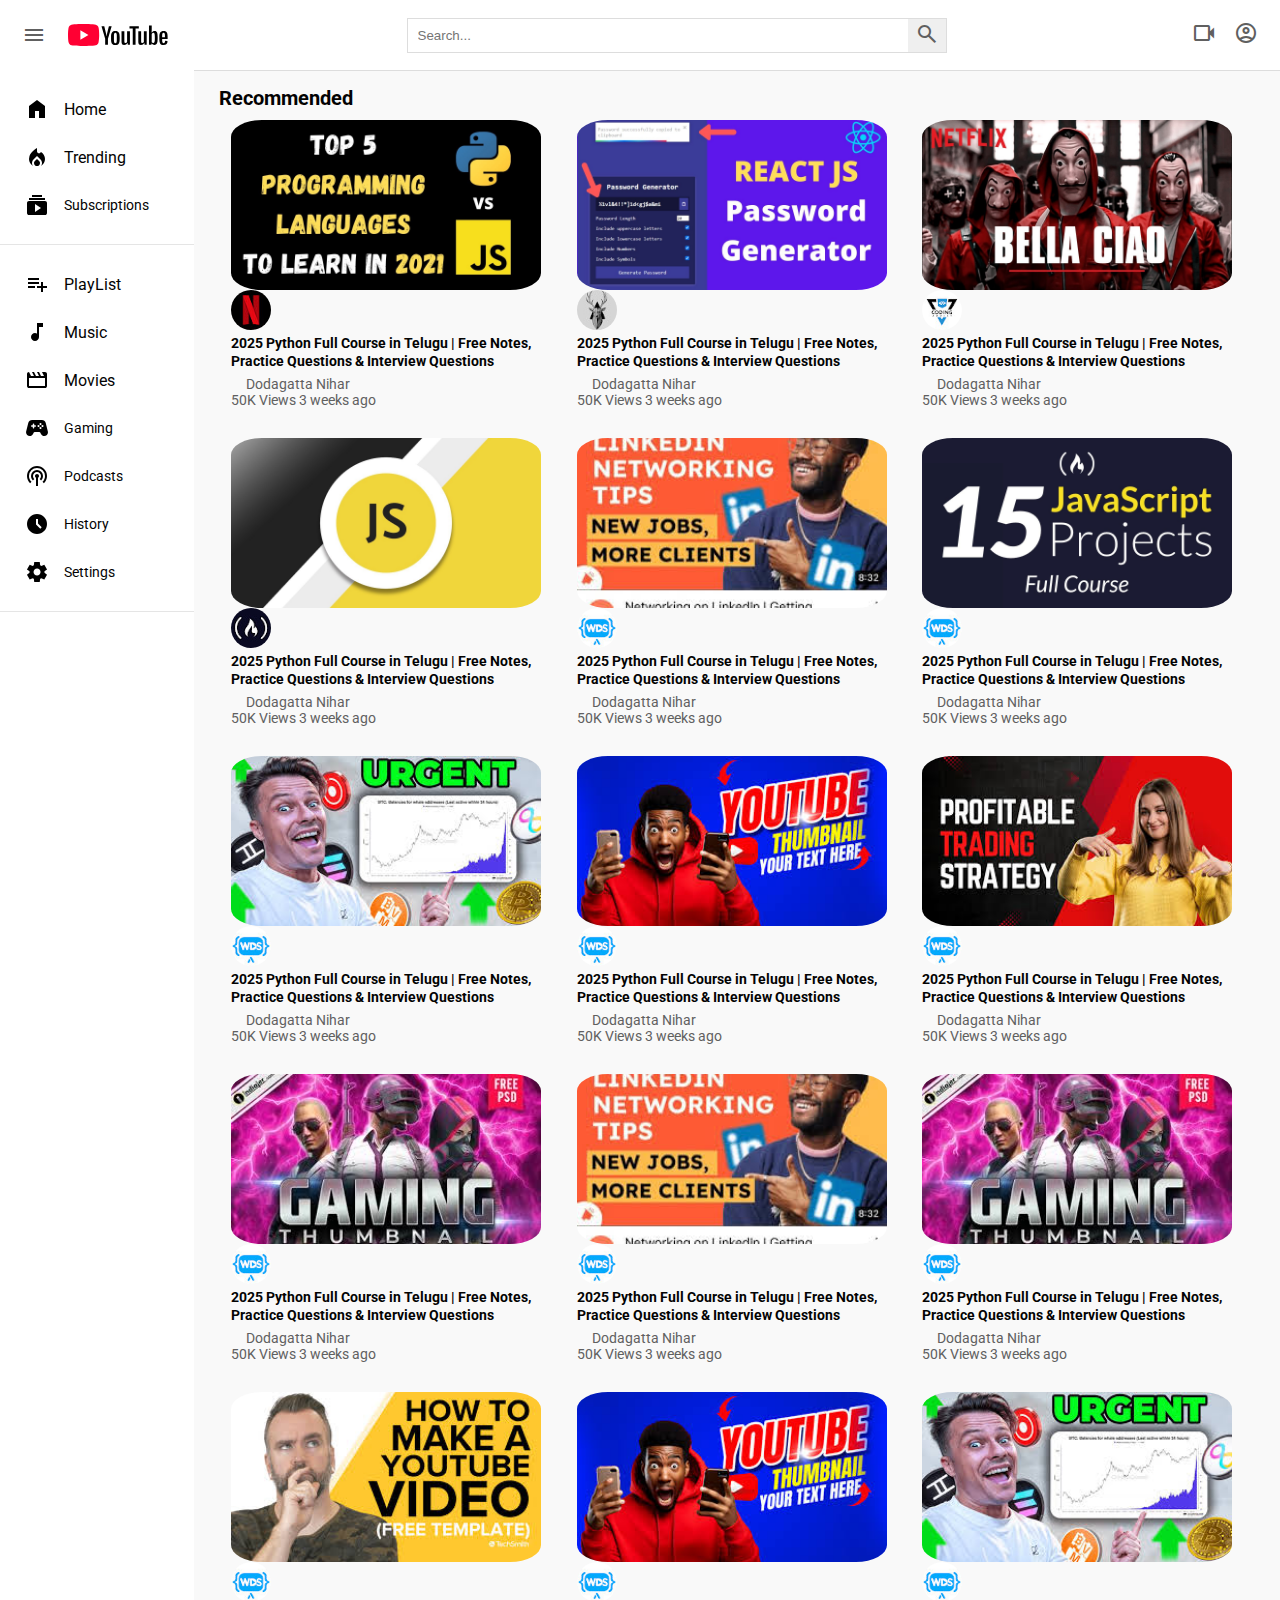
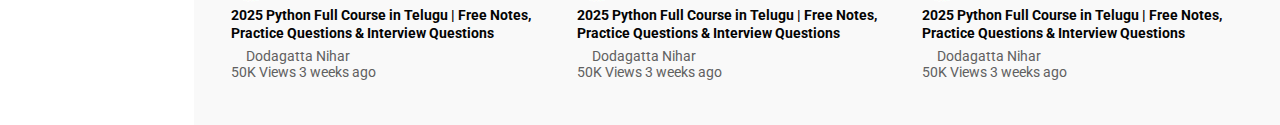
<file: YouTube-Clone/index.html>
<!DOCTYPE html>
<html lang="en">

<head>
    <meta charset="UTF-8">
    <meta name="viewport" content="width=device-width, initial-scale=1.0">

    <link href="https://fonts.googleapis.com/css2?family=Material+Symbols+Outlined" rel="stylesheet" />
    <link rel="stylesheet" href="style.css">
    <link rel="icon" href="images/youtu.png">
    <title>YouTube</title>
</head>

<body>
    <!-- header starts -->
    <header>
        <div class="header">
            <div class="header_left">
                <i class="material-symbols-outlined">menu</i>
                <img src="images/youtubelogo.svg" alt="YouTube">
            </div>
            <div class="header_search">
                <form action="">
                    <input type="text" placeholder="Search...">
                    <button><i class="material-symbols-outlined">search</i></button>
                </form>
            </div>
            <div class="header_icons">
                <i class="material-symbols-outlined">videocam</i>
                <i class="material-symbols-outlined">account_circle</i>
            </div>
        </div>
    </header>
    <!-- header ends -->
    <!-- main body starts -->

    <div class="mainbody">
        <!-- sidebar -->
        <div class="sidebar">
            <div class="sidebar_cat">
                <div class="cat">
                    <img class="si" src="images/home.svg" alt="">
                    <a href="index.html">Home</a>
                </div>
                <div class="cat">
                    <img src="images/fire.svg" alt="">
                    <a href="trending.html">Trending</a>
                </div>
                <div class="cat">
                    <img src="images/subscriptions.svg" alt=""> 
                    <span>Subscriptions</span>
                </div>
            </div>
            <hr>
            <div class="sidebar_cat">
                <div class="cat">
                    <img src="images/playlist.svg" alt="">
                    <a href="playlist.html">PlayList</a>
                </div>
                <div class="cat">
                    <img src="images/music.svg" alt="">
                    <a href="music.html">Music</a>
                </div>
                <div class="cat">
                    <img src="images/movie.svg" alt="">
                    <a href="movies.html">Movies</a>
                </div>
                <div class="cat">
                    <img src="images/controller.svg" alt=""> 
                    <span>Gaming</span>
                </div>
                <div class="cat">
                    <img src="images/podcasts.svg" alt=""> 
                    <span>Podcasts</span>
                </div>
                <div class="cat">
                    <img src="images/history.svg" alt=""> 
                    <span>History</span>
                </div>
                <div class="cat">
                    <img src="images/settings.svg" alt=""> 
                    <span>Settings</span>
                </div>
            </div>
            <hr>
        </div>
        <!-- sidebar ends -->
         <div class="videos">
            <h1>Recommended</h1>
            <div class="video_container">
                <!-- single video starts -->
                <div class="video">
                    <div class="video_thumbnail">
                        <img src="images/video_thumb_1.jpg" alt="">
                    </div>
                    <div class="video-details">
                        <div class="author">
                            <img src="images/profile_1.jpg" alt="">
                        </div>
                        <div class="title">
                            <h3>2025 Python Full Course in Telugu | Free Notes, Practice Questions & Interview Questions</h3>
                            <a href="">Dodagatta Nihar</a>
                            <span>50K Views 3 weeks ago</span>
                        </div>
                    </div>
                </div>
                <!-- single video ends -->
                 <!-- single video starts -->
                <div class="video">
                    <div class="video_thumbnail">
                        <img src="images/video_thumb_2.jpg" alt="">
                    </div>
                    <div class="video-details">
                        <div class="author">
                            <img src="images/profile_2.jpg" alt="">
                        </div>
                        <div class="title">
                            <h3>2025 Python Full Course in Telugu | Free Notes, Practice Questions & Interview Questions</h3>
                            <a href="">Dodagatta Nihar</a>
                            <span>50K Views 3 weeks ago</span>
                        </div>
                    </div>
                </div>
                <!-- single video ends --><!-- single video starts -->
                <div class="video">
                    <div class="video_thumbnail">
                        <img src="images/video_thumb_3.jpg" alt="">
                    </div>
                    <div class="video-details">
                        <div class="author">
                            <img src="images/profile_3.jpg" alt="">
                        </div>
                        <div class="title">
                            <h3>2025 Python Full Course in Telugu | Free Notes, Practice Questions & Interview Questions</h3>
                            <a href="">Dodagatta Nihar</a>
                            <span>50K Views 3 weeks ago</span>
                        </div>
                    </div>
                </div>
                <!-- single video ends --><!-- single video starts -->
                <div class="video">
                    <div class="video_thumbnail">
                        <img src="images/video_thumb_4.jpg" alt="">
                    </div>
                    <div class="video-details">
                        <div class="author">
                            <img src="images/profile_4.jpg" alt="">
                        </div>
                        <div class="title">
                            <h3>2025 Python Full Course in Telugu | Free Notes, Practice Questions & Interview Questions</h3>
                            <a href="">Dodagatta Nihar</a>
                            <span>50K Views 3 weeks ago</span>
                        </div>
                    </div>
                </div>
                <!-- single video ends --><!-- single video starts -->
                <div class="video">
                    <div class="video_thumbnail">
                        <img src="images/thumbnail_7.jpeg" alt="">
                    </div>
                    <div class="video-details">
                        <div class="author">
                            <img src="images/profile_5.jpg" alt="">
                        </div>
                        <div class="title">
                            <h3>2025 Python Full Course in Telugu | Free Notes, Practice Questions & Interview Questions</h3>
                            <a href="">Dodagatta Nihar</a>
                            <span>50K Views 3 weeks ago</span>
                        </div>
                    </div>
                </div>
                <!-- single video ends -->
                 <!-- single video ends --><!-- single video starts -->
                <div class="video">
                    <div class="video_thumbnail">
                        <img src="images/video_thumb_5.jpg" alt="">
                    </div>
                    <div class="video-details">
                        <div class="author">
                            <img src="images/profile_5.jpg" alt="">
                        </div>
                        <div class="title">
                            <h3>2025 Python Full Course in Telugu | Free Notes, Practice Questions & Interview Questions</h3>
                            <a href="">Dodagatta Nihar</a>
                            <span>50K Views 3 weeks ago</span>
                        </div>
                    </div>
                </div>
                <!-- single video ends -->
                 <!-- single video ends --><!-- single video starts -->
                <div class="video">
                    <div class="video_thumbnail">
                        <img src="images/thumbnail_11.jpeg" alt="">
                    </div>
                    <div class="video-details">
                        <div class="author">
                            <img src="images/profile_5.jpg" alt="">
                        </div>
                        <div class="title">
                            <h3>2025 Python Full Course in Telugu | Free Notes, Practice Questions & Interview Questions</h3>
                            <a href="">Dodagatta Nihar</a>
                            <span>50K Views 3 weeks ago</span>
                        </div>
                    </div>
                </div>
                <!-- single video ends -->
                 <!-- single video ends --><!-- single video starts -->
                <div class="video">
                    <div class="video_thumbnail">
                        <img src="images/thumbnail_10.jpeg" alt="">
                    </div>
                    <div class="video-details">
                        <div class="author">
                            <img src="images/profile_5.jpg" alt="">
                        </div>
                        <div class="title">
                            <h3>2025 Python Full Course in Telugu | Free Notes, Practice Questions & Interview Questions</h3>
                            <a href="">Dodagatta Nihar</a>
                            <span>50K Views 3 weeks ago</span>
                        </div>
                    </div>
                </div>
                <!-- single video ends -->
                 <!-- single video ends --><!-- single video starts -->
                <div class="video">
                    <div class="video_thumbnail">
                        <img src="images/thumbnail_6.jpeg" alt="">
                    </div>
                    <div class="video-details">
                        <div class="author">
                            <img src="images/profile_5.jpg" alt="">
                        </div>
                        <div class="title">
                            <h3>2025 Python Full Course in Telugu | Free Notes, Practice Questions & Interview Questions</h3>
                            <a href="">Dodagatta Nihar</a>
                            <span>50K Views 3 weeks ago</span>
                        </div>
                    </div>
                </div>
                <!-- single video ends -->
                 <!-- single video ends --><!-- single video starts -->
                <div class="video">
                    <div class="video_thumbnail">
                        <img src="images/thumbnail_8.jpeg" alt="">
                    </div>
                    <div class="video-details">
                        <div class="author">
                            <img src="images/profile_5.jpg" alt="">
                        </div>
                        <div class="title">
                            <h3>2025 Python Full Course in Telugu | Free Notes, Practice Questions & Interview Questions</h3>
                            <a href="">Dodagatta Nihar</a>
                            <span>50K Views 3 weeks ago</span>
                        </div>
                    </div>
                </div>
                <!-- single video ends -->
                 <!-- single video ends --><!-- single video starts -->
                <div class="video">
                    <div class="video_thumbnail">
                        <img src="images/thumbnail_7.jpeg" alt="">
                    </div>
                    <div class="video-details">
                        <div class="author">
                            <img src="images/profile_5.jpg" alt="">
                        </div>
                        <div class="title">
                            <h3>2025 Python Full Course in Telugu | Free Notes, Practice Questions & Interview Questions</h3>
                            <a href="">Dodagatta Nihar</a>
                            <span>50K Views 3 weeks ago</span>
                        </div>
                    </div>
                </div>
                <!-- single video ends -->
                 <!-- single video ends --><!-- single video starts -->
                <div class="video">
                    <div class="video_thumbnail">
                        <img src="images/thumbnail_8.jpeg" alt="">
                    </div>
                    <div class="video-details">
                        <div class="author">
                            <img src="images/profile_5.jpg" alt="">
                        </div>
                        <div class="title">
                            <h3>2025 Python Full Course in Telugu | Free Notes, Practice Questions & Interview Questions</h3>
                            <a href="">Dodagatta Nihar</a>
                            <span>50K Views 3 weeks ago</span>
                        </div>
                    </div>
                </div>
                <!-- single video ends -->
                 <!-- single video ends --><!-- single video starts -->
                <div class="video">
                    <div class="video_thumbnail">
                        <img src="images/thumbnail_9.jpeg" alt="">
                    </div>
                    <div class="video-details">
                        <div class="author">
                            <img src="images/profile_5.jpg" alt="">
                        </div>
                        <div class="title">
                            <h3>2025 Python Full Course in Telugu | Free Notes, Practice Questions & Interview Questions</h3>
                            <a href="">Dodagatta Nihar</a>
                            <span>50K Views 3 weeks ago</span>
                        </div>
                    </div>
                </div>
                <!-- single video ends -->
                 <!-- single video ends --><!-- single video starts -->
                <div class="video">
                    <div class="video_thumbnail">
                        <img src="images/thumbnail_10.jpeg" alt="">
                    </div>
                    <div class="video-details">
                        <div class="author">
                            <img src="images/profile_5.jpg" alt="">
                        </div>
                        <div class="title">
                            <h3>2025 Python Full Course in Telugu | Free Notes, Practice Questions & Interview Questions</h3>
                            <a href="">Dodagatta Nihar</a>
                            <span>50K Views 3 weeks ago</span>
                        </div>
                    </div>
                </div>
                <!-- single video ends -->
                 <!-- single video ends --><!-- single video starts -->
                <div class="video">
                    <div class="video_thumbnail">
                        <img src="images/thumbnail_11.jpeg" alt="">
                    </div>
                    <div class="video-details">
                        <div class="author">
                            <img src="images/profile_5.jpg" alt="">
                        </div>
                        <div class="title">
                            <h3>2025 Python Full Course in Telugu | Free Notes, Practice Questions & Interview Questions</h3>
                            <a href="">Dodagatta Nihar</a>
                            <span>50K Views 3 weeks ago</span>
                        </div>
                    </div>
                </div>
                <!-- single video ends -->
            </div>
         </div>
    </div>

    <!-- main body end -->
</body>

</html>
</file>
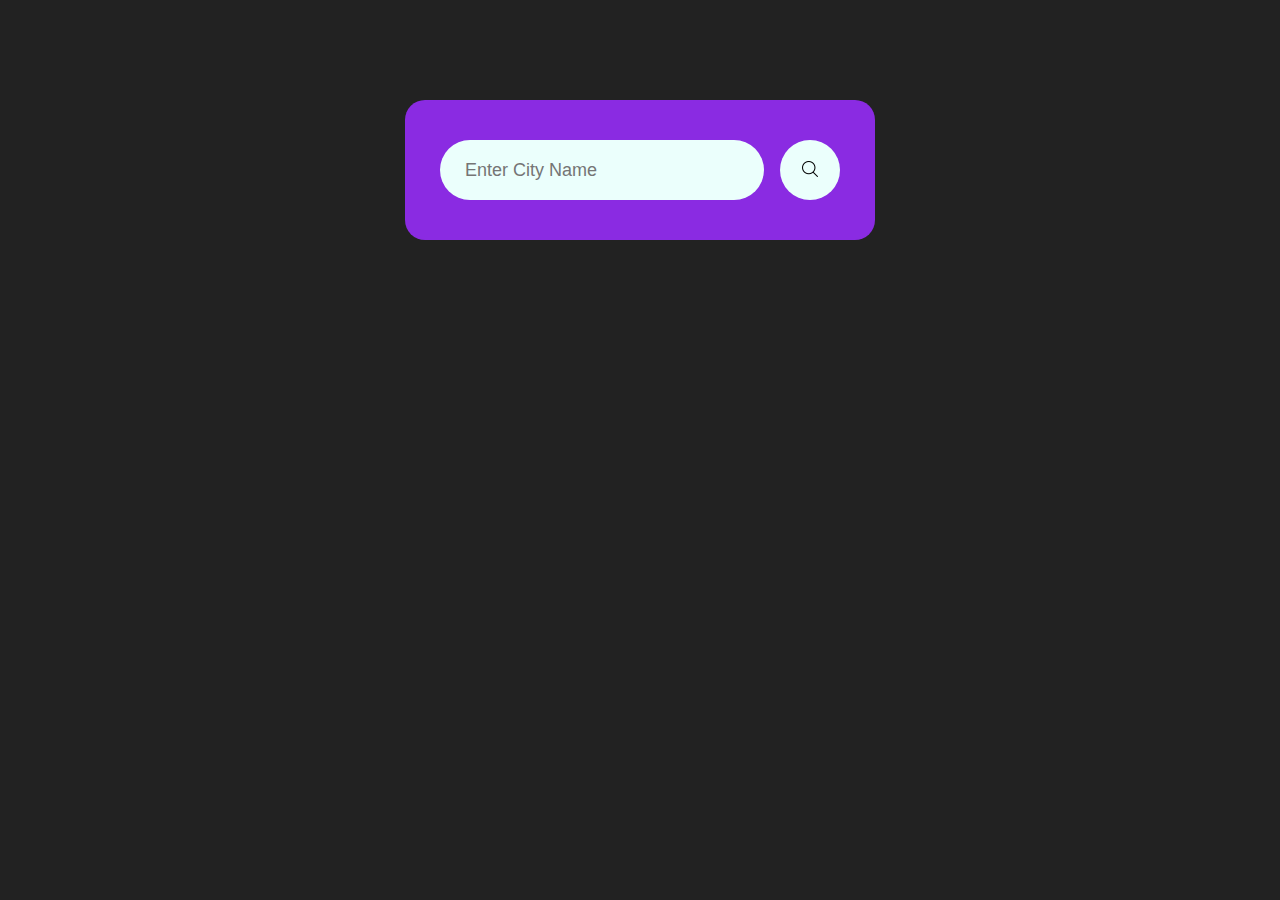
<file: weather app/home.html>
<!DOCTYPE html>
<html lang="en">
<head>
    <meta charset="UTF-8">
    <meta name="viewport" content="width=device-width, initial-scale=1.0">
    <title>Weather</title>
    <link rel="stylesheet" href="style.css">
</head>
<body>
    <div class="card">
        <div class="search">
        <input type="text" placeholder="Enter City Name" spellcheck="false">
        <button><img src="images/search.png"></button>
        </div>
        <div class="error">
            <p>Invalid City Name</p>
        </div>
        <div class="weather">
            <img src="images/rain.png" class="weather-icon">
            <h1 class="temp">22°C</h1>
            <h2 class="city">Hyderabad</h2>
            <div class="details">
                <div class="col">
                    <img src="images/humidity.png" >
                    <div>
                        <p class="humidity">50%</p>
                        <p>Humidity</p>
                    </div>
                </div>
                <div class="col">
                    <img src="images/wind.png" >
                    <div>
                        <p class="wind">15 kmph</p>
                        <p>Wind Speed</p>
                    </div>
                </div>
            </div>
        </div>
    </div>
    <script>
        const apiKey="9ddc26ff6d569210747338da6bf90f46";
        const apiUrl="https://api.openweathermap.org/data/2.5/weather?units=metric&q=";
        
        const searchBox=document.querySelector(".search input");
        const searchBtn=document.querySelector(".search button");
        const weatherIcon=document.querySelector(".weather-icon");


        async function checkWeather(city){
            const response= await fetch(apiUrl + city + `&appid=${apiKey}`);
            
            if(response.status==404){
                document.querySelector(".error").style.display="block";
                document.querySelector(".weather").style.display="none";
            }else{

            var data=await response.json();

            document.querySelector(".city").innerHTML=data.name;
            document.querySelector(".temp").innerHTML=Math.round(data.main.temp) + '°c';
            document.querySelector(".humidity").innerHTML=data.main.humidity + ' %';
            document.querySelector(".wind").innerHTML=data.wind.speed + ' km/h';

            if(data.weather[0].main == "Clouds"){
                weatherIcon.src="images/cloudy.png";
            }
            if(data.weather[0].main =="Drizzle"){
                weatherIcon.src="images/drizzle.png";
            }
            if(data.weather[0].main == "Mist"){
                weatherIcon.src="images/mist.png";
            }
            if(data.weather[0].main == "Clear"){
                weatherIcon.src="images/clear.png";
            }
            if(data.weather[0].main == "Rain"){
                weatherIcon.src="images/rain.png";
            }
            if(data.weather[0].main == "Snow"){
                weatherIcon.src="images/snow.png";
            }
            if(data.weather[0].main == "Haze"){
                weatherIcon.src="images/Haze.png";
            }
            if(data.weather[0].main == "Sun"){
                weatherIcon.src="images/sun.png";
            }

            document.querySelector(".weather").style.display='block';
            document.querySelector(".error").style.display="none";
        }
    }
        searchBtn.addEventListener("click",()=>{
            checkWeather(searchBox.value);
        })
    </script>
</body>
</html>
</file>
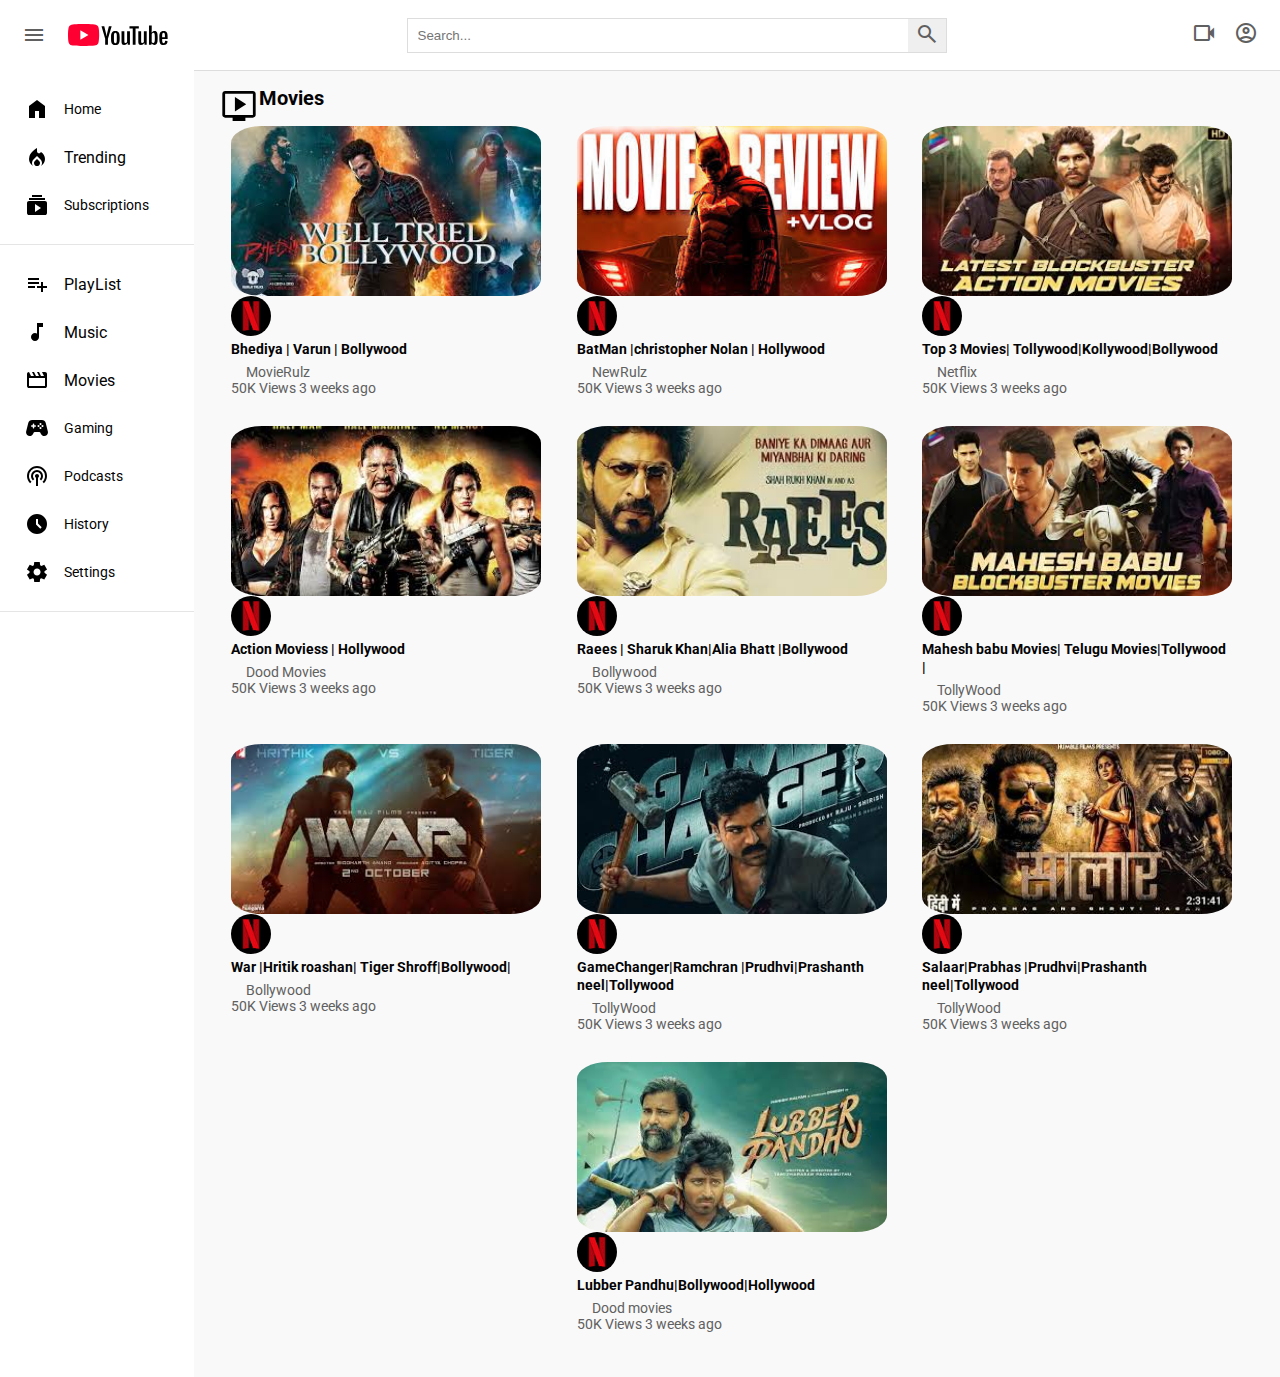
<file: YouTube-Clone/movies.html>
<!DOCTYPE html>
<html lang="en">

<head>
    <meta charset="UTF-8">
    <meta name="viewport" content="width=device-width, initial-scale=1.0">

    <link href="https://fonts.googleapis.com/css2?family=Material+Symbols+Outlined" rel="stylesheet" />
    <link rel="stylesheet" href="style.css">
    <link rel="icon" href="images/youtu.png">
    <title>YouTube</title>
    
</head>

<body>
    <!-- header starts -->
    <header>
        <div class="header">
            <div class="header_left">
                <i class="material-symbols-outlined">menu</i>
                <img src="images/youtubelogo.svg" alt="YouTube">
            </div>
            <div class="header_search">
                <form action="">
                    <input type="text" placeholder="Search...">
                    <button><i class="material-symbols-outlined">search</i></button>
                </form>
            </div>
            <div class="header_icons">
                <i class="material-symbols-outlined">videocam</i>
                <i class="material-symbols-outlined">account_circle</i>
            </div>
        </div>
    </header>
    <!-- header ends -->
    <!-- main body starts -->

    <div class="mainbody">
        <!-- sidebar -->
        <div class="sidebar">
            <div class="sidebar_cat">
                <div class="cat">
                    <img src="images/home.svg" alt="">
                    <span>Home</span>
                </div>
                <div class="cat">
                    <img src="images/fire.svg" alt="">
                    <a href="trending.html">Trending</a>
                </div>
                <div class="cat">
                    <img src="images/subscriptions.svg" alt=""> 
                    <span>Subscriptions</span>
                </div>
            </div>
            <hr>
            <div class="sidebar_cat">
                <div class="cat">
                    <img src="images/playlist.svg" alt="">
                    <a href="playlist.html">PlayList</a>
                </div>
                <div class="cat">
                    <img src="images/music.svg" alt="">
                    <a href="music.html">Music</a>
                </div>
                <div class="cat">
                    <img src="images/movie.svg" alt="">
                    <a href="movies.html">Movies</a>
                </div>
                <div class="cat">
                    <img src="images/controller.svg" alt=""> 
                    <span>Gaming</span>
                </div>
                <div class="cat">
                    <img src="images/podcasts.svg" alt=""> 
                    <span>Podcasts</span>
                </div>
                <div class="cat">
                    <img src="images/history.svg" alt=""> 
                    <span>History</span>
                </div>
                <div class="cat">
                    <img src="images/settings.svg" alt=""> 
                    <span>Settings</span>
                </div>
            </div>
            <hr>
        </div>
        <div class="videos">
            <div class="ime">
                <img src="images/m2.svg" alt="">
                <h1>Movies</h1>
                </div>
            <div class="video_container">
                <!-- single video starts -->
                <div class="video">
                    <div class="video_thumbnail">
                        <img src="images/mt1.jpeg" alt="">
                    </div>
                    <div class="video-details">
                        <div class="author">
                            <img src="images/profile_1.jpg" alt="">
                        </div>
                        <div class="title">
                            <h3>Bhediya | Varun | Bollywood</h3>
                            <a href="">MovieRulz</a>
                            <span>50K Views 3 weeks ago</span>
                        </div>
                    </div>
                </div>
                <div class="video">
                    <div class="video_thumbnail">
                        <img src="images/mt2.jpeg" alt="">
                    </div>
                    <div class="video-details">
                        <div class="author">
                            <img src="images/profile_1.jpg" alt="">
                        </div>
                        <div class="title">
                            <h3>BatMan |christopher Nolan | Hollywood</h3>
                            <a href="">NewRulz</a>
                            <span>50K Views 3 weeks ago</span>
                        </div>
                    </div>
                </div><div class="video">
                    <div class="video_thumbnail">
                        <img src="images/mt3.jpeg" alt="">
                    </div>
                    <div class="video-details">
                        <div class="author">
                            <img src="images/profile_1.jpg" alt="">
                        </div>
                        <div class="title">
                            <h3>Top 3 Movies| Tollywood|Kollywood|Bollywood</h3>
                            <a href="">Netflix</a>
                            <span>50K Views 3 weeks ago</span>
                        </div>
                    </div>
                </div><div class="video">
                    <div class="video_thumbnail">
                        <img src="images/mt4.jpeg" alt="">
                    </div>
                    <div class="video-details">
                        <div class="author">
                            <img src="images/profile_1.jpg" alt="">
                        </div>
                        <div class="title">
                            <h3>Action Moviess | Hollywood</h3>
                            <a href="">Dood Movies</a>
                            <span>50K Views 3 weeks ago</span>
                        </div>
                    </div>
                </div><div class="video">
                    <div class="video_thumbnail">
                        <img src="images/mt5.jpeg" alt="">
                    </div>
                    <div class="video-details">
                        <div class="author">
                            <img src="images/profile_1.jpg" alt="">
                        </div>
                        <div class="title">
                            <h3>Raees | Sharuk Khan|Alia Bhatt |Bollywood</h3>
                            <a href="">Bollywood</a>
                            <span>50K Views 3 weeks ago</span>
                        </div>
                    </div>
                </div><div class="video">
                    <div class="video_thumbnail">
                        <img src="images/mt6.jpeg" alt="">
                    </div>
                    <div class="video-details">
                        <div class="author">
                            <img src="images/profile_1.jpg" alt="">
                        </div>
                        <div class="title">
                            <h3>Mahesh babu Movies| Telugu Movies|Tollywood | </h3>
                            <a href="">TollyWood</a>
                            <span>50K Views 3 weeks ago</span>
                        </div>
                    </div>
                </div><div class="video">
                    <div class="video_thumbnail">
                        <img src="images/mt7.jpeg" alt="">
                    </div>
                    <div class="video-details">
                        <div class="author">
                            <img src="images/profile_1.jpg" alt="">
                        </div>
                        <div class="title">
                            <h3>War |Hritik roashan| Tiger Shroff|Bollywood|</h3>
                            <a href="">Bollywood</a>
                            <span>50K Views 3 weeks ago</span>
                        </div>
                    </div>
                </div><div class="video">
                    <div class="video_thumbnail">
                        <img src="images/mt8.jpeg" alt="">
                    </div>
                    <div class="video-details">
                        <div class="author">
                            <img src="images/profile_1.jpg" alt="">
                        </div>
                        <div class="title">
                            <h3>GameChanger|Ramchran |Prudhvi|Prashanth neel|Tollywood</h3>
                            <a href="">TollyWood</a>
                            <span>50K Views 3 weeks ago</span>
                        </div>
                    </div>
                </div><div class="video">
                    <div class="video_thumbnail">
                        <img src="images/mt9.jpeg" alt="">
                    </div>
                    <div class="video-details">
                        <div class="author">
                            <img src="images/profile_1.jpg" alt="">
                        </div>
                        <div class="title">
                            <h3>Salaar|Prabhas |Prudhvi|Prashanth neel|Tollywood</h3>
                            <a href="">TollyWood</a>
                            <span>50K Views 3 weeks ago</span>
                        </div>
                    </div>
                </div><div class="video">
                    <div class="video_thumbnail">
                        <img src="images/mt10.jpeg" alt="">
                    </div>
                    <div class="video-details">
                        <div class="author">
                            <img src="images/profile_1.jpg" alt="">
                        </div>
                        <div class="title">
                            <h3>Lubber Pandhu|Bollywood|Hollywood</h3>
                            <a href="">Dood movies</a>
                            <span>50K Views 3 weeks ago</span>
                        </div>
                    </div>
                </div>
    </body>
    </html>
</file>
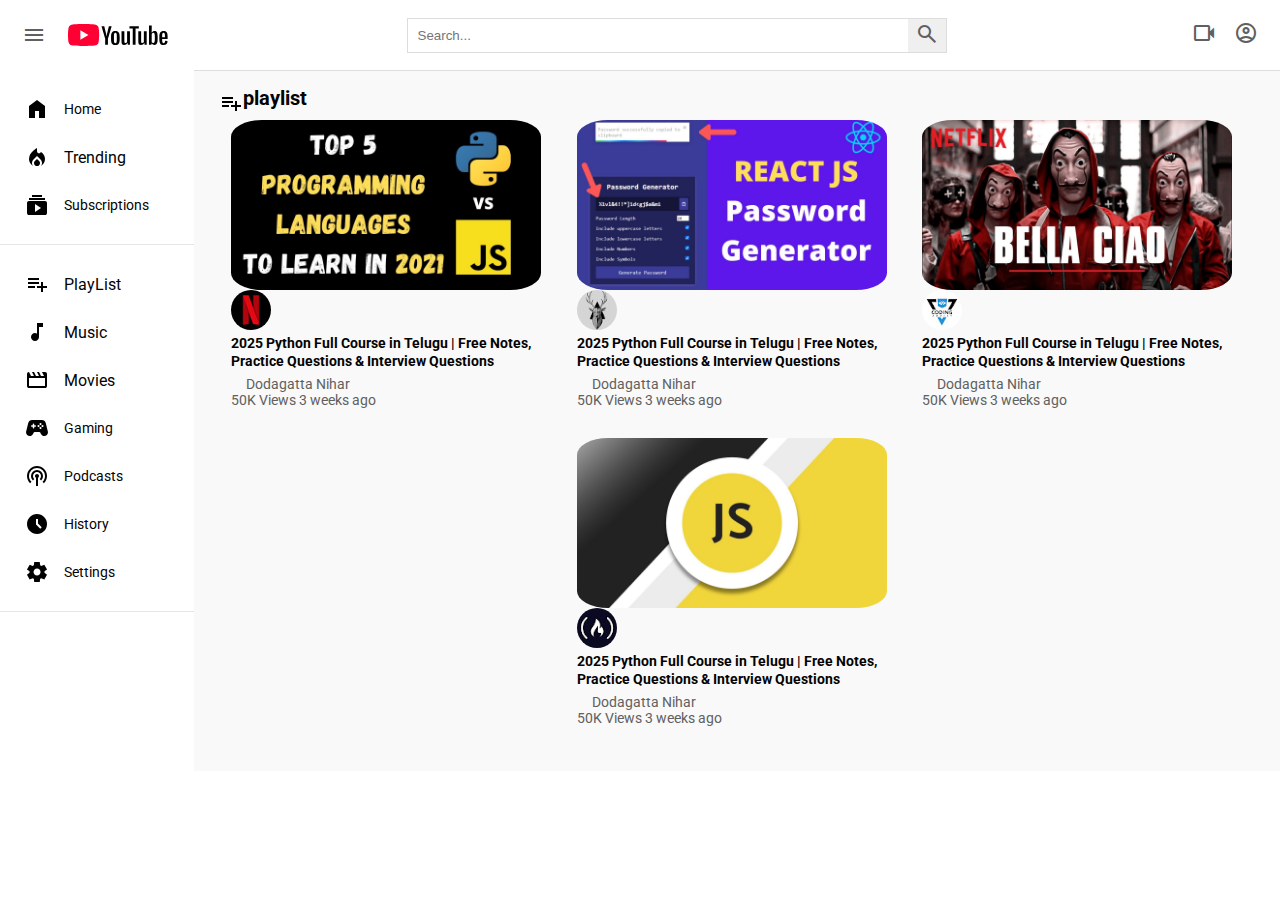
<file: YouTube-Clone/playlist.html>
<!DOCTYPE html>
<html lang="en">

<head>
    <meta charset="UTF-8">
    <meta name="viewport" content="width=device-width, initial-scale=1.0">

    <link href="https://fonts.googleapis.com/css2?family=Material+Symbols+Outlined" rel="stylesheet" />
    <link rel="stylesheet" href="style.css">
    <link rel="icon" href="images/youtu.png">
    <title>YouTube</title>
    
</head>

<body>
    <!-- header starts -->
    <header>
        <div class="header">
            <div class="header_left">
                <i class="material-symbols-outlined">menu</i>
                <img src="images/youtubelogo.svg" alt="YouTube">
            </div>
            <div class="header_search">
                <form action="">
                    <input type="text" placeholder="Search...">
                    <button><i class="material-symbols-outlined">search</i></button>
                </form>
            </div>
            <div class="header_icons">
                <i class="material-symbols-outlined">videocam</i>
                <i class="material-symbols-outlined">account_circle</i>
            </div>
        </div>
    </header>
    <!-- header ends -->
    <!-- main body starts -->

    <div class="mainbody">
        <!-- sidebar -->
        <div class="sidebar">
            <div class="sidebar_cat">
                <div class="cat">
                    <img src="images/home.svg" alt="">
                    <span>Home</span>
                </div>
                <div class="cat">
                    <img src="images/fire.svg" alt="">
                    <a href="trending.html">Trending</a>
                </div>
                <div class="cat">
                    <img src="images/subscriptions.svg" alt=""> 
                    <span>Subscriptions</span>
                </div>
            </div>
            <hr>
            <div class="sidebar_cat">
                <div class="cat">
                    <img src="images/playlist.svg" alt="">
                    <a href="playlist.html">PlayList</a>
                </div>
                <div class="cat">
                    <img src="images/music.svg" alt="">
                    <a href="music.html">Music</a>
                </div>
                <div class="cat">
                    <img src="images/movie.svg" alt="">
                    <a href="movies.html">Movies</a>
                </div>
                <div class="cat">
                    <img src="images/controller.svg" alt=""> 
                    <span>Gaming</span>
                </div>
                <div class="cat">
                    <img src="images/podcasts.svg" alt=""> 
                    <span>Podcasts</span>
                </div>
                <div class="cat">
                    <img src="images/history.svg" alt=""> 
                    <span>History</span>
                </div>
                <div class="cat">
                    <img src="images/settings.svg" alt=""> 
                    <span>Settings</span>
                </div>
            </div>
            <hr>
        </div>
        <div class="videos">
            <div class="ime">
            <img src="images/playlist.svg" alt="">
            <h1>playlist</h1>
            </div>
            <div class="video_container">
                <div class="video">
                    <div class="video_thumbnail">
                        <img src="images/video_thumb_1.jpg" alt="">
                    </div>
                    <div class="video-details">
                        <div class="author">
                            <img src="images/profile_1.jpg" alt="">
                        </div>
                        <div class="title">
                            <h3>2025 Python Full Course in Telugu | Free Notes, Practice Questions & Interview Questions</h3>
                            <a href="">Dodagatta Nihar</a>
                            <span>50K Views 3 weeks ago</span>
                        </div>
                    </div>
                </div>
                <div class="video">
                    <div class="video_thumbnail">
                        <img src="images/video_thumb_2.jpg" alt="">
                    </div>
                    <div class="video-details">
                        <div class="author">
                            <img src="images/profile_2.jpg" alt="">
                        </div>
                        <div class="title">
                            <h3>2025 Python Full Course in Telugu | Free Notes, Practice Questions & Interview Questions</h3>
                            <a href="">Dodagatta Nihar</a>
                            <span>50K Views 3 weeks ago</span>
                        </div>
                    </div>
                </div>
                <div class="video">
                    <div class="video_thumbnail">
                        <img src="images/video_thumb_3.jpg" alt="">
                    </div>
                    <div class="video-details">
                        <div class="author">
                            <img src="images/profile_3.jpg" alt="">
                        </div>
                        <div class="title">
                            <h3>2025 Python Full Course in Telugu | Free Notes, Practice Questions & Interview Questions</h3>
                            <a href="">Dodagatta Nihar</a>
                            <span>50K Views 3 weeks ago</span>
                        </div>
                    </div>
                </div>
                <div class="video">
                    <div class="video_thumbnail">
                        <img src="images/video_thumb_4.jpg" alt="">
                    </div>
                    <div class="video-details">
                        <div class="author">
                            <img src="images/profile_4.jpg" alt="">
                        </div>
                        <div class="title">
                            <h3>2025 Python Full Course in Telugu | Free Notes, Practice Questions & Interview Questions</h3>
                            <a href="">Dodagatta Nihar</a>
                            <span>50K Views 3 weeks ago</span>
                        </div>
                    </div>
                </div>

    </body>
    </html>
</file>
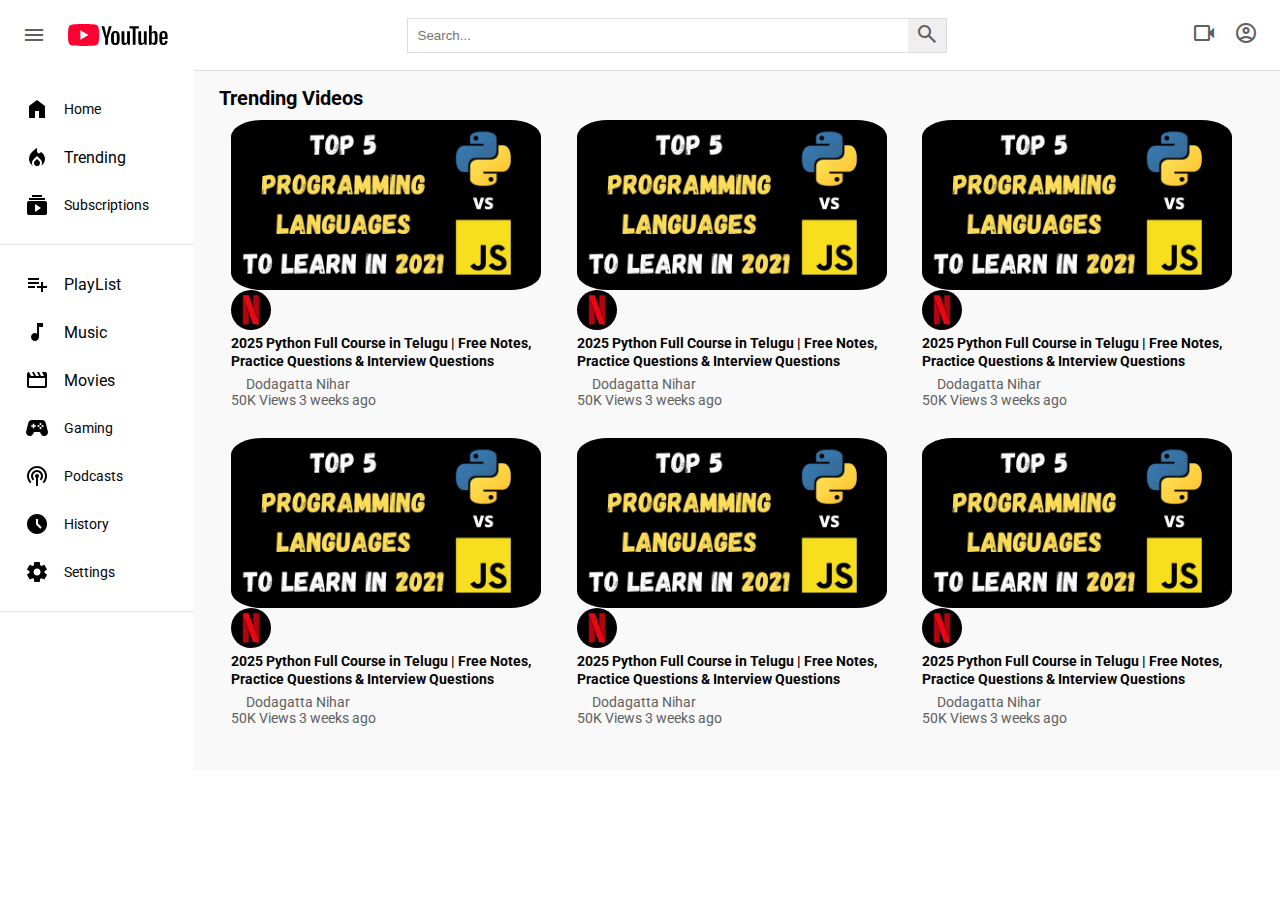
<file: YouTube-Clone/trending.html>
<!DOCTYPE html>
<html lang="en">

<head>
    <meta charset="UTF-8">
    <meta name="viewport" content="width=device-width, initial-scale=1.0">

    <link href="https://fonts.googleapis.com/css2?family=Material+Symbols+Outlined" rel="stylesheet" />
    <link rel="stylesheet" href="style.css">
    <link rel="icon" href="images/youtu.png">
    <title>YouTube</title>
    
</head>

<body>
    <!-- header starts -->
    <header>
        <div class="header">
            <div class="header_left">
                <i class="material-symbols-outlined">menu</i>
                <img src="images/youtubelogo.svg" alt="YouTube">
            </div>
            <div class="header_search">
                <form action="">
                    <input type="text" placeholder="Search...">
                    <button><i class="material-symbols-outlined">search</i></button>
                </form>
            </div>
            <div class="header_icons">
                <i class="material-symbols-outlined">videocam</i>
                <i class="material-symbols-outlined">account_circle</i>
            </div>
        </div>
    </header>
    <!-- header ends -->
    <!-- main body starts -->

    <div class="mainbody">
        <!-- sidebar -->
        <div class="sidebar">
            <div class="sidebar_cat">
                <div class="cat">
                    <img src="images/home.svg" alt="">
                    <span>Home</span>
                </div>
                <div class="cat">
                    <img src="images/fire.svg" alt="">
                    <a href="trending.html">Trending</a>
                </div>
                <div class="cat">
                    <img src="images/subscriptions.svg" alt=""> 
                    <span>Subscriptions</span>
                </div>
            </div>
            <hr>
            <div class="sidebar_cat">
                <div class="cat">
                    <img src="images/playlist.svg" alt="">
                    <a href="playlist.html">PlayList</a>
                </div>
                <div class="cat">
                    <img src="images/music.svg" alt="">
                    <a href="music.html">Music</a>
                </div>
                <div class="cat">
                    <img src="images/movie.svg" alt="">
                    <a href="movies.html">Movies</a>
                </div>
                <div class="cat">
                    <img src="images/controller.svg" alt=""> 
                    <span>Gaming</span>
                </div>
                <div class="cat">
                    <img src="images/podcasts.svg" alt=""> 
                    <span>Podcasts</span>
                </div>
                <div class="cat">
                    <img src="images/history.svg" alt=""> 
                    <span>History</span>
                </div>
                <div class="cat">
                    <img src="images/settings.svg" alt=""> 
                    <span>Settings</span>
                </div>
            </div>
            <hr>
        </div>
        <div class="videos">
            <h1>Trending Videos</h1>
            <div class="video_container">
                <div class="video">
                    <div class="video_thumbnail">
                        <img src="images/video_thumb_1.jpg" alt="">
                    </div>
                    <div class="video-details">
                        <div class="author">
                            <img src="images/profile_1.jpg" alt="">
                        </div>
                        <div class="title">
                            <h3>2025 Python Full Course in Telugu | Free Notes, Practice Questions & Interview Questions</h3>
                            <a href="">Dodagatta Nihar</a>
                            <span>50K Views 3 weeks ago</span>
                        </div>
                    </div>
                </div>
        <div class="video">
            <div class="video_thumbnail">
                <img src="images/video_thumb_1.jpg" alt="">
            </div>
            <div class="video-details">
                <div class="author">
                    <img src="images/profile_1.jpg" alt="">
                </div>
                <div class="title">
                    <h3>2025 Python Full Course in Telugu | Free Notes, Practice Questions & Interview Questions</h3>
                    <a href="">Dodagatta Nihar</a>
                    <span>50K Views 3 weeks ago</span>
                </div>
            </div>
        </div>
        <div class="video">
            <div class="video_thumbnail">
                <img src="images/video_thumb_1.jpg" alt="">
            </div>
            <div class="video-details">
                <div class="author">
                    <img src="images/profile_1.jpg" alt="">
                </div>
                <div class="title">
                    <h3>2025 Python Full Course in Telugu | Free Notes, Practice Questions & Interview Questions</h3>
                    <a href="">Dodagatta Nihar</a>
                    <span>50K Views 3 weeks ago</span>
                </div>
            </div>
        </div><div class="video">
            <div class="video_thumbnail">
                <img src="images/video_thumb_1.jpg" alt="">
            </div>
            <div class="video-details">
                <div class="author">
                    <img src="images/profile_1.jpg" alt="">
                </div>
                <div class="title">
                    <h3>2025 Python Full Course in Telugu | Free Notes, Practice Questions & Interview Questions</h3>
                    <a href="">Dodagatta Nihar</a>
                    <span>50K Views 3 weeks ago</span>
                </div>
            </div>
        </div><div class="video">
            <div class="video_thumbnail">
                <img src="images/video_thumb_1.jpg" alt="">
            </div>
            <div class="video-details">
                <div class="author">
                    <img src="images/profile_1.jpg" alt="">
                </div>
                <div class="title">
                    <h3>2025 Python Full Course in Telugu | Free Notes, Practice Questions & Interview Questions</h3>
                    <a href="">Dodagatta Nihar</a>
                    <span>50K Views 3 weeks ago</span>
                </div>
            </div>
        </div><div class="video">
            <div class="video_thumbnail">
                <img src="images/video_thumb_1.jpg" alt="">
            </div>
            <div class="video-details">
                <div class="author">
                    <img src="images/profile_1.jpg" alt="">
                </div>
                <div class="title">
                    <h3>2025 Python Full Course in Telugu | Free Notes, Practice Questions & Interview Questions</h3>
                    <a href="">Dodagatta Nihar</a>
                    <span>50K Views 3 weeks ago</span>
                </div>
            </div>
        </div>
    </body>
    </html>
</file>
<file: YouTube-Clone/style.css>
@import url('https://fonts.googleapis.com/css2?family=Roboto:ital,wdth,wght@0,75..100,100..900;1,75..100,100..900&display=swap');
*{
    margin:0;
    padding:0;
    box-sizing:border-box;
}
body{
    font-family: 'Roboto', sans-serif;
}
/* header */
.material-symbols-outlined{
    color: rgb(96,96, 96);
}
.header{
    display: flex;
    justify-content: space-between;
    align-items: center;
    height: 70px;
    padding: 15px;
}
.header_left{
    display:flex;
    align-items: center;
}
.header_left img{
    width: 100px;
    margin-left: 15px;
}
.header i{
    padding: 0px 7px;
    cursor: pointer;
}
.header_search form{
    border: 1px solid #ddd;
    height: 35px;
    margin: 0;
    padding: 0;
    display: flex;
}
.header_search input{
    width:500px;
    padding: 10px;
    margin: 0;
    border-radius: 0px;
    border: none;
}
.header_search button{
    padding: 0;
    margin: 0;
    height: 100%;
    border: none;
    border-radius: 0;
}
/* mainbody */
.mainbody{
    height: calc(100vh-70px);
    display: flex;
    overflow: hidden;
}
.sidebar{
    height: 100%;
    width: 230px;
    background-color: white;
    overflow: scroll;
}
.sidebar_cat{
    width: 100%;
    display: flex;
    flex-direction: column;
    margin-bottom: 15px;
    margin-top: 15px;
}
.cat{
    display: flex;
    align-items: center;
    padding: 12px 25px;
}
.cat span,a{
    margin-left: 15px;
    text-decoration: none;
    color: rgb(3, 3, 3);
}
.cat :hover{
    background-color: #e5e5e5;
    cursor: pointer;
}
.sidebar::-webkit-scrollbar{
    display: none;
}
hr{
    height: 1px;
    background-color: #e5e5e5;
    border: none;
}
/* videos */

.videos{
    background-color: #f9f9f9;
    width:100%;
    height: 100%;
    padding: 15px 25px;
    border-top: 1px solid #ddd;
    overflow-y: scroll;
}
.video_container{
    display: flex;
    flex-direction: row;
    justify-content: space-around;
    flex-wrap: wrap;

}
.video{
    width: 310px;
    margin-right: 10px;
    margin-bottom: 30px;
}
.video_thumbnail{
    width: 100%;
    height: 170px;

}
.ime{
    display: flex;
}
.video_thumbnail img{
    object-fit: cover;
    height:100%;
    width: 100%;
    border-radius: 10%;
} 
.author img{
    object-fit: cover;
    border-radius: 50%;
    height: 40px;
    width: 40px;
    margin-right: 10px;
}
.video_details{
    display: flex;
    margin-top: 10px;
}
.title{
    display: flex;
    flex-direction: column;
}
.title h3{
    color: rgb(3, 3, 3);
    line-height: 18px;
    font-size: 14px;
    margin-bottom: 6px;
}
.title a,span{
    text-decoration:none;
    color: rgb(96,96, 96);
    font-size: 14px;

}
h1{
    font-size: 20px;
    margin-bottom: 10px;
    color: rgb(3, 3, 3);
}
</file>
<file: weather app/style.css>
*{
    margin:0;
    padding: 0;
    font-family: 'Poppins', sans-serif;
    box-sizing: border-box;
}
body{
    background-color:#222;
}
.card{
    width: 90%;
    max-width: 470px;
    background-color:blueviolet;
    color: #fff;
    margin: 100px auto 50px;
    border-radius: 20px;
    padding: 40px 35px;
    text-align: center;
}
.search{
    width: 100%;
    display: flex;
    align-items: center;
    justify-content: space-between;
    
}
.search input{
    border: 0;
    outline: 0;
    background: #ebfffc;
    color: #555;
    padding: 10px 25px;
    height: 60px;
    border-radius: 30px;
    flex: 1;
    margin-right: 16px;
    font-size: 18px;
}
.search button{
    border: 0;
    outline: 0;
    background: #ebfffc;
    border-radius: 50%;
    width: 60px;
    height: 60px;
    cursor: pointer;
}
.search img{
    width: 16px;
}
.weather-icon{
    width: 120px;
    margin-top: 20px;
}
.weather h1{
    font-size: 80px;
    font-weight: 500;
}
.weather h2{
    font-size: 45px;
    font-weight: 400;
    margin-top: -10px;
}
.details{
    display: flex;
    align-items: center;
    justify-content: center;
    padding: 0 20px;
    margin-top: 50px;
}
.col{
    display: flex;
    align-items: center;
    text-align: left;
}
.col img{
    width: 30px;
    margin-right: 20px;
    margin-left: 30px;
}
.humidity, .wind{
    font-size: 28px;
    margin-top: -6px;
}
.weather{
    display: none;
}
.error{
    text-align: center;
    margin-top: 25px;
    font-size: 14px;
    color: red;
    display: none;
}
</file>
